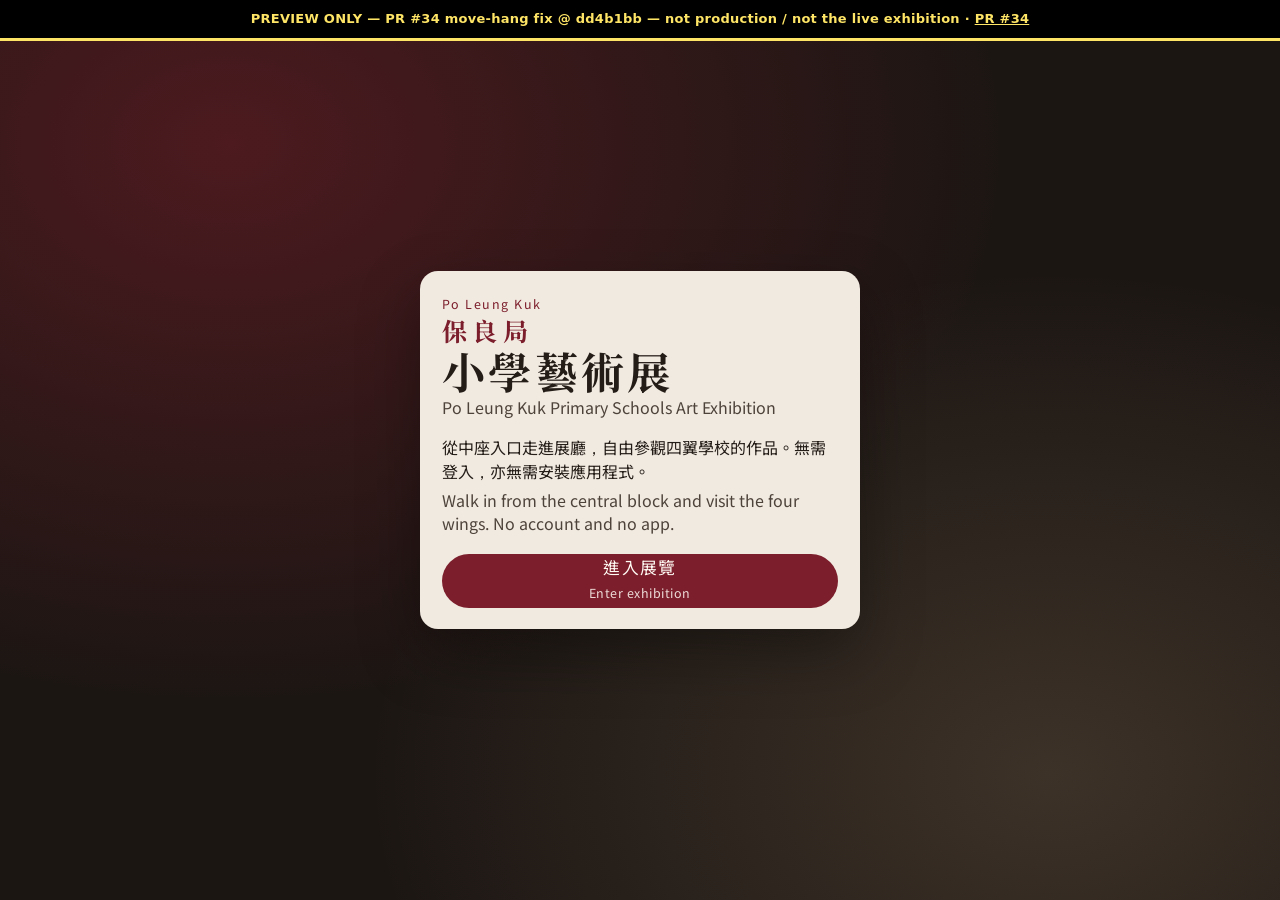
<file: index.html>
<!doctype html>
<html lang="zh-Hant">
  <head>
    <meta charset="UTF-8" />
    <link rel="icon" type="image/svg+xml" href="./favicon.svg" />
    <meta name="viewport" content="width=device-width, initial-scale=1.0, viewport-fit=cover" />
    <meta name="theme-color" content="#7c1e2b" />
    <meta name="robots" content="noindex, nofollow" />
    <style id="preview-only-banner-style">
      #preview-only-banner {
        position: fixed;
        top: 0;
        left: 0;
        right: 0;
        z-index: 2147483647;
        background: #000;
        color: #ffe566;
        font: 600 13px/1.35 system-ui, -apple-system, Segoe UI, sans-serif;
        letter-spacing: 0.02em;
        padding: 10px 14px;
        text-align: center;
        border-bottom: 3px solid #ffe566;
        box-sizing: border-box;
      }
      #preview-only-banner a { color: #ffe566; text-decoration: underline; }
      body { padding-top: 44px !important; }
    </style>
    <meta
      name="description"
      content="保良局二十四所小學藝術展。由中座大樓入口自由行走，進入四個展區。公開參觀，無須登入。"
    />
    <title>PREVIEW · PR #34 · move-hang fix @ dd4b1bb — 保良局小學藝術展</title>
    <script type="module" crossorigin src="./assets/index-pcybmDfQ.js"></script>
    <link rel="stylesheet" crossorigin href="./assets/index-D_3z49rm.css">
  </head>
  <body>
    <div id="preview-only-banner" role="banner">
      PREVIEW ONLY — PR #34 move-hang fix @ dd4b1bb — not production / not the live exhibition
      · <a href="https://github.com/kiroai-kkm/plk-art-gallery/pull/34" target="_blank" rel="noopener">PR #34</a>
    </div>
    <div id="root"></div>
  </body>
</html>
</file>
<file: assets/index-D_3z49rm.css>
@font-face{font-family:Noto Sans TC;font-style:normal;font-weight:400;font-display:swap;src:url(./noto-sans-tc-latin-400-normal-DiJT3MpU.woff2)format("woff2");unicode-range:U+??,U+131,U+152-153,U+2BB-2BC,U+2C6,U+2DA,U+2DC,U+304,U+308,U+329,U+2000-206F,U+20AC,U+2122,U+2191,U+2193,U+2212,U+2215,U+FEFF,U+FFFD}@font-face{font-family:Noto Sans TC;font-style:normal;font-weight:700;font-display:swap;src:url(./noto-sans-tc-latin-700-normal-BQmIo_OV.woff2)format("woff2");unicode-range:U+??,U+131,U+152-153,U+2BB-2BC,U+2C6,U+2DA,U+2DC,U+304,U+308,U+329,U+2000-206F,U+20AC,U+2122,U+2191,U+2193,U+2212,U+2215,U+FEFF,U+FFFD}@font-face{font-family:Noto Serif TC;font-style:normal;font-weight:700;font-display:swap;src:url(./noto-serif-tc-latin-700-normal-BCD3g7Hc.woff2)format("woff2");unicode-range:U+??,U+131,U+152-153,U+2BB-2BC,U+2C6,U+2DA,U+2DC,U+304,U+308,U+329,U+2000-206F,U+20AC,U+2122,U+2191,U+2193,U+2212,U+2215,U+FEFF,U+FFFD}@font-face{font-family:Noto Sans TC;font-style:normal;font-weight:400;font-display:swap;src:url(./noto-sans-tc-chinese-traditional-400-normal-ijqRPkq_.woff2)format("woff2");unicode-range:U+2E80-2EFF,U+2F00-2FDF,U+3000-303F,U+3100-312F,U+31C0-31EF,U+32??,U+3400-4DBF,U+4E00-9FFF,U+F900-FAFF,U+FF00-FFEF}@font-face{font-family:Noto Sans TC;font-style:normal;font-weight:700;font-display:swap;src:url(./noto-sans-tc-chinese-traditional-700-normal-C8s0_Inz.woff2)format("woff2");unicode-range:U+2E80-2EFF,U+2F00-2FDF,U+3000-303F,U+3100-312F,U+31C0-31EF,U+32??,U+3400-4DBF,U+4E00-9FFF,U+F900-FAFF,U+FF00-FFEF}@font-face{font-family:Noto Serif TC;font-style:normal;font-weight:700;font-display:swap;src:url(./noto-serif-tc-chinese-traditional-700-normal-Bq7ZYqBx.woff2)format("woff2");unicode-range:U+2E80-2EFF,U+2F00-2FDF,U+3000-303F,U+3100-312F,U+31C0-31EF,U+32??,U+3400-4DBF,U+4E00-9FFF,U+F900-FAFF,U+FF00-FFEF}:root{--ink:#241c17;--maroon:#7c1e2b;--paper:#f7f1e8;--sans:"Noto Sans TC", "PingFang TC", "Microsoft JhengHei", sans-serif;--serif:"Noto Serif TC", "Songti TC", serif;color:var(--ink);font-family:var(--sans);background:#1c1613}*{box-sizing:border-box}html,body,#root{height:100%;margin:0;overflow:hidden}button,body{font-family:inherit}.gallery-root{position:fixed;inset:0}.gallery-root:after{content:"";z-index:1;pointer-events:none;background:radial-gradient(#0000 54%,#3a221638 100%);transition:opacity .6s;position:absolute;inset:0}.gallery-root.is-focus:after{opacity:.28}.gallery-root:before{content:"";z-index:3;pointer-events:none;opacity:0;background:radial-gradient(58% 68% at 50% 44%,#1c141000 46%,#1c141012 64%,#1c14102e 82%,#1c14105c 100%);transition:opacity .8s;position:absolute;inset:0}.gallery-root.is-focus:before{opacity:1}.gallery-root>div>canvas{touch-action:none;width:100%;height:100%;display:block}.boot{background:var(--paper);align-content:center;gap:.4rem;min-height:100%;padding:2rem;display:grid}.arrival-veil{z-index:6;pointer-events:none;opacity:1;background:#100e0c;transition:opacity 1.35s;position:absolute;inset:0}.arrival-veil.is-open{opacity:0}.arrival-hint{z-index:7;max-width:min(720px,100% - 32px);color:var(--maroon);letter-spacing:.03em;text-align:center;pointer-events:none;background:#f7f1e8f0;border-radius:999px;margin:0;padding:.42rem .95rem;font-size:.92rem;animation:.7s .15s both arrival-hint-in;position:absolute;bottom:18%;left:50%;transform:translate(-50%);box-shadow:0 8px 22px #28160e29}.arrival-hint.is-out{opacity:0;transition:opacity .42s;animation:none}@keyframes arrival-hint-in{0%{opacity:0}to{opacity:1}}:is(.gallery-root:has(.arrival-hint) .legend,.gallery-root:has(.nav-card) .legend){opacity:0}@media (prefers-reduced-motion:reduce){.arrival-veil,.arrival-hint,.arrival-hint.is-out{transition:none;animation:none}.arrival-veil.is-open{opacity:0}.arrival-hint{opacity:1}.arrival-hint.is-out{opacity:0}.overlay-quiet .sheet{animation:none}.hud-card,.hud-actions,.minimap,.walk-stick,.legend,.help-card,.hud-mark,.gallery-root:after{transition:none}}.boot h1,.hud-title,.sheet h2{font-family:var(--serif);letter-spacing:.04em;font-weight:700}.hud{pointer-events:none;z-index:2;position:absolute;inset:0}.hud-card,.hud-actions,.minimap,.walk-stick,.hud-btn,.help-card{pointer-events:auto}.hud-card,.hud-actions,.minimap,.walk-stick,.legend,.help-card{transition:opacity .65s}.hud-quiet .hud-card,.hud-quiet .hud-actions,.hud-quiet .hud-actions:hover,.hud-quiet .hud-actions:focus-within,.hud-quiet .hud-actions.is-awake,.hud-quiet .minimap,.hud-quiet .walk-stick,.hud-quiet .walk-stick.is-live,.hud-quiet .legend,.hud-quiet .help-card,.hud-quiet .map-scrim{opacity:0;pointer-events:none}.hud-card{background:#f7f1e8eb;border-radius:14px;max-width:min(440px,100% - 210px);padding:.7rem .9rem .75rem;position:absolute;top:12px;left:12px;box-shadow:0 10px 28px #28160e29}.hud-kicker{color:var(--maroon);letter-spacing:.12em;margin:0;font-size:.78rem}.hud-title{margin:.15rem 0 0;font-size:1.25rem;line-height:1.35}.hud-hint{color:#4e433a;margin:.2rem 0 0;font-size:.92rem}.hud-mark{pointer-events:none;opacity:0;background:radial-gradient(circle,#0000 0 5px,#241c1733 6px,#fffaf47a 6.6px,#fffaf429 7.8px,#0000 9px);border-radius:50%;width:20px;height:20px;transition:opacity .5s;position:absolute;top:50%;left:50%;transform:translate(-50%,-50%)}.hud-mark.is-on{opacity:1}.hud-map .hud-mark.is-on{opacity:0;transition-duration:.18s}.hud-quiet .hud-mark.is-on{opacity:0;transition-duration:.65s}.hud-card.hud-place{max-width:min(420px,100% - 176px);left:156px}.minimap{z-index:3;cursor:pointer;background:#f7f1e8eb;border:2px solid #fffaf4cc;border-radius:14px;max-width:40vw;max-height:40vw;padding:0;position:absolute;top:12px;left:12px;box-shadow:0 10px 28px #28160e29;width:132px!important;height:132px!important}.minimap canvas{border-radius:inherit;width:100%;height:100%;display:block}.map-scrim{z-index:8;pointer-events:auto;background:#1c161375;place-items:center;padding:10px;transition:opacity .65s;display:grid;position:absolute;inset:0}.map-sheet{background:#f7f1e8fa;border-radius:18px;width:min(560px,100%);max-height:100%;padding:12px 12px 14px;overflow:auto;box-shadow:0 16px 40px #28160e47}.map-sheet-bar{justify-content:space-between;align-items:center;gap:8px;margin-bottom:8px;display:flex}.map-close{min-height:36px;padding:.25rem .8rem;font-size:.92rem}.floor-plan{gap:8px;display:grid}.floor-plan-mid{grid-template-columns:minmax(0,1fr) 52px minmax(0,1fr);align-items:center;gap:8px;display:grid}.floor-lobby{background:var(--maroon);color:#fffaf4;border-radius:12px;place-items:center;width:52px;height:52px;margin:0;font-size:.82rem;display:grid}.wing-head{color:var(--maroon);letter-spacing:.04em;align-items:baseline;gap:.35rem;margin:0 0 4px;font-size:.72rem;font-weight:600;line-height:1.25;display:flex}.wing-code{font-size:1rem;line-height:1}.wing-name{color:#5c4e44;font-weight:500}.wing-columns{grid-template-columns:1fr 1fr;gap:4px;display:grid}.wing-column{align-content:end;gap:4px;display:grid}.wing-room{min-height:44px;color:var(--ink);white-space:nowrap;background:#eadcc8;border:0;border-radius:10px;padding:.1rem .12rem;font-size:.7rem;line-height:1.15}.wing-room.is-here{outline:2px solid var(--maroon);background:#f3e0c8}.hud-actions{flex-direction:column;gap:8px;display:flex;position:absolute;bottom:18px;right:12px}.hud-btn{background:var(--paper);min-height:44px;color:var(--ink);border:0;border-radius:999px;justify-content:center;align-items:center;padding:.45rem 1rem;font-size:1rem;display:inline-flex;box-shadow:0 8px 18px #28160e29}.hud-btn-icon{fill:none;stroke:currentColor;stroke-width:1.8px;stroke-linecap:round;stroke-linejoin:round;flex:none;width:20px;height:20px;display:none}.hud-btn:focus-visible{outline:2px solid var(--ink);outline-offset:3px}.hud-btn-solid{background:var(--maroon);color:#fffaf4}.legend{color:#fffaf4;text-shadow:0 1px 2px #00000073;pointer-events:none;margin:0;font-size:.92rem;position:absolute;bottom:78px;left:12px;right:150px}.hud-actions .hud-btn{width:44px;min-width:44px;padding-left:0;padding-right:0;box-shadow:0 4px 12px #28160e24}.hud-actions .hud-btn-icon{display:block}.hud-actions .hud-btn-label{clip:rect(0, 0, 0, 0);white-space:nowrap;border:0;width:1px;height:1px;margin:-1px;padding:0;position:absolute;overflow:hidden}.hud-settled .legend{opacity:0;transition:opacity .7s}.hud-settled .hud-actions{opacity:.72;transition:opacity .7s}.hud-settled .hud-actions.is-awake,.hud-settled .hud-actions:focus-within{opacity:1}@media (hover:hover) and (pointer:fine){.hud-settled .hud-actions:hover{opacity:1}}@media (prefers-reduced-motion:reduce){.hud-card,.hud-actions,.minimap,.walk-stick,.tour-looks,.legend,.help-card,.hud-settled .legend,.hud-settled .hud-actions,.hud-mark,.gallery-root:before,.map-scrim{transition:none}}.hud-quiet .hud-actions,.hud-quiet .hud-actions:hover,.hud-quiet .hud-actions:focus-within,.hud-quiet .hud-actions.is-awake,.hud-quiet .legend{opacity:0;pointer-events:none}.walk-stick{left:max(12px, env(safe-area-inset-left));bottom:max(12px, env(safe-area-inset-bottom));touch-action:none;z-index:5;pointer-events:auto;opacity:.35;border-radius:50%;width:104px;height:104px;transition:opacity .45s;position:absolute}.walk-stick.is-live{opacity:1}.walk-stick .back{-webkit-backdrop-filter:blur(10px);backdrop-filter:blur(10px);box-shadow:inset 0 0 0 1px #fffaf49e,0 8px 20px #28160e24;background:#f7f1e875!important}.walk-stick .front{background:#7c1e2bd1!important}.overlay{z-index:4;background:#1c14108c;place-items:center;padding:1rem;display:grid;position:absolute;inset:0}.overlay-close{position:absolute;top:12px;right:12px}.overlay-quiet{background:linear-gradient(#1c141005 0%,#1c141014 48%,#1c1410b8 100%);place-items:end center}.overlay-quiet.overlay-sculpture{place-items:end center}.overlay-quiet .sheet{animation:.4s .12s both caption-in}@keyframes caption-in{0%{opacity:0;transform:translateY(12px)}to{opacity:1;transform:none}}.sheet-caption{grid-template-columns:120px 1fr;align-items:center;gap:.85rem;width:min(680px,100%);max-height:none;margin-bottom:.35rem;display:grid}.sheet-caption img,.sheet-caption .empty-slot{object-fit:cover;width:120px;height:88px;min-height:0;max-height:88px;margin:0}.sheet-caption h2{margin:0;font-size:1.35rem}.sheet-sculpture{grid-template-columns:228px 1fr;align-items:center;gap:.08rem .8rem;width:min(720px,100%);max-height:none;margin-bottom:.2rem;padding:.55rem .75rem .6rem;display:grid}.sheet-sculpture .viewer-block{grid-area:1/1/span 6;gap:.28rem}.sheet-sculpture .viewer-stage{border-radius:10px;min-height:0}.sheet-sculpture .viewer-stage model-viewer{height:78px}.sheet-sculpture .orbit-hint{display:none}.sheet-sculpture .orbit-controls{flex-wrap:nowrap}.sheet-sculpture .orbit-controls button{min-height:32px;padding:.1rem .4rem;font-size:.78rem}.sheet-sculpture h2,.sheet-sculpture p{grid-column:2;margin:0}.sheet-sculpture h2{font-size:1.2rem}.sheet-sculpture .credit{-webkit-line-clamp:2;-webkit-box-orient:vertical;font-size:.75rem;line-height:1.35;display:-webkit-box;overflow:hidden}.empty-slot-quiet{text-align:center;font-family:var(--serif);color:var(--ink);align-content:center;place-items:center;gap:.12rem;padding:.35rem;font-size:.78rem;line-height:1.25;display:grid}.empty-slot.empty-slot-quiet{box-shadow:inset 0 3px 0 var(--maroon);background:#fbf7f2}.empty-slot-quiet .sheet-en{font-family:var(--sans);font-size:.68rem}.sheet{background:var(--paper);border-radius:16px;width:min(560px,100%);max-height:min(88vh,820px);padding:1rem 1rem 1.2rem;overflow:auto}.sheet img{object-fit:contain;background:#efe6da;border-radius:10px;width:100%;max-height:46vh}.sheet h2{margin:.7rem 0 .2rem}.sheet p{margin:.2rem 0}.sheet-en{color:#4e433a;font-size:.92rem}.help-card{z-index:3;background:#f7f1e8f5;border-radius:16px;width:min(420px,100% - 28px);padding:1rem 1.1rem 1.05rem;position:absolute;top:40%;left:50%;transform:translate(-50%,-50%);box-shadow:0 16px 40px #28160e38}.help-card h2{font-family:var(--serif);margin:.15rem 0 .55rem;font-size:1.45rem}.help-card ul{margin:0 0 .9rem;padding-left:1.15rem}.help-card li{margin:.28rem 0;line-height:1.45}.empty-slot{background:#efe6da;border-radius:10px;place-items:center;min-height:180px;display:grid}.credit{color:#4e433a;font-size:.88rem}.viewer-block{gap:.6rem;display:grid}.viewer-stage{background:#1c1613;border-radius:12px;min-height:280px;position:relative}.viewer-stage model-viewer{background:0 0;width:100%;height:320px}.model-status{color:#fffaf4;margin:0;position:absolute;bottom:12px;left:12px}.model-status-error{color:#ffd0d0}.plinth,.plinth-base{display:none}.orbit-controls{flex-wrap:wrap;gap:8px;display:flex}.orbit-controls button{background:#efe6da;border:0;border-radius:999px;min-height:44px;padding:.35rem .9rem}.orbit-hint{color:#4e433a;margin:0;font-size:.9rem}.nav-card{z-index:8;width:min(460px,100% - 28px)}.nav-x{width:36px;height:36px;color:var(--ink);background:0 0;border:0;border-radius:999px;font-size:1.4rem;line-height:1;position:absolute;top:8px;right:8px}.nav-cols{grid-template-columns:1fr 1fr;gap:10px;margin-bottom:.35rem;display:grid}.nav-label{margin:0 0 .35rem;font-weight:700}.nav-keys{gap:4px;margin:0;display:flex}.nav-keys kbd{background:#fffaf4;border-radius:6px;place-items:center;min-width:1.7rem;height:1.7rem;padding:0 .3rem;font-family:inherit;display:inline-grid;box-shadow:inset 0 -2px #e4d5c4}.nav-note,.nav-phone{color:#4e433a;margin:.35rem 0 .7rem;font-size:.88rem;line-height:1.4}.enter-splash{z-index:30;background:radial-gradient(at 18% 16%,#7c1e2b80,#0000 52%),radial-gradient(at 82% 86%,#e8c49629,#0000 46%),#1c1613;place-items:center;padding:24px 16px;transition:opacity .7s;display:grid;position:fixed;inset:0}.enter-splash.is-leaving{opacity:0;pointer-events:none}.enter-card{background:#f7f1e8f7;border-radius:18px;width:min(440px,100%);padding:1.5rem 1.35rem 1.3rem;box-shadow:0 24px 60px #00000059}.enter-card h1{font-family:var(--serif);letter-spacing:.08em;margin:.15rem 0 0;font-size:clamp(2rem,7vw,2.7rem);line-height:1.12}.enter-mark{color:var(--maroon);letter-spacing:.22em;margin-bottom:.15rem;font-size:.58em;display:block}.enter-lead{margin:.95rem 0 .3rem;line-height:1.55}.enter-en{color:#4e433a;margin:.1rem 0 0;line-height:1.45}.enter-error{color:var(--maroon);margin:.9rem 0 0}.enter-go{background:var(--maroon);color:#fffaf4;letter-spacing:.08em;border:0;border-radius:999px;width:100%;min-height:54px;margin-top:1.15rem;font-size:1.05rem;display:grid}.enter-go span{letter-spacing:.04em;opacity:.86;font-size:.78rem}.enter-go:disabled{cursor:progress;background:#8d7b70}.enter-go:focus-visible{outline:2px solid var(--ink);outline-offset:3px}.tour-looks,.tour-edge{z-index:5;pointer-events:auto;position:absolute}.tour-looks{left:max(12px, env(safe-area-inset-left));bottom:max(12px, env(safe-area-inset-bottom));opacity:.35;gap:8px;transition:opacity .45s;display:flex}.gallery-root:has(.walk-stick) .tour-looks{bottom:calc(104px + max(20px, env(safe-area-inset-bottom)))}.tour-looks.is-live{opacity:1}.gallery-root.is-focus .tour-looks{opacity:0;pointer-events:none}.tour-edge{z-index:7;top:max(12px, env(safe-area-inset-top));right:max(12px, env(safe-area-inset-right));flex-direction:column;align-items:center;gap:6px;width:44px;display:flex}.tour-edge .hud-btn,.tour-looks .hud-btn{-webkit-backdrop-filter:blur(10px);backdrop-filter:blur(10px);background:#f7f1e89e;border-radius:14px;width:44px;min-width:44px;height:44px;min-height:44px;padding:0;font-size:1.05rem;box-shadow:0 6px 16px #28160e24}.tour-edge .hud-btn-solid{color:#fffaf4;background:#7c1e2be0}.tour-glyph{fill:none;stroke:currentColor;stroke-width:1.8px;stroke-linecap:round;stroke-linejoin:round;width:22px;height:22px;display:block}.tour-glyph.is-fill{fill:currentColor;stroke:none}.tour-en{letter-spacing:.02em;opacity:.78;font-size:.68rem}.tour-look,.tour-step{width:44px;padding-left:0;padding-right:0;font-size:1.35rem}.tour-count{text-align:center;font-variant-numeric:tabular-nums;-webkit-backdrop-filter:blur(10px);backdrop-filter:blur(10px);background:#f7f1e89e;border-radius:14px;width:44px;min-width:0;margin:0;padding:.28rem .1rem;font-size:.62rem;line-height:1.2;box-shadow:0 6px 16px #28160e24}.tour-count small{color:#4e433a;letter-spacing:.04em;font-size:.66rem;display:block}.tour-edge .hud-btn:disabled,.tour-looks .hud-btn:disabled{opacity:.45}.focus-back{z-index:5;left:max(12px, env(safe-area-inset-left));width:44px;min-width:44px;height:44px;min-height:44px;color:var(--ink);-webkit-backdrop-filter:blur(10px);backdrop-filter:blur(10px);background:#f7f1e8b8;border:0;border-radius:14px;place-items:center;padding:0;display:grid;position:absolute;top:156px;box-shadow:0 8px 18px #28160e29}.focus-back:focus-visible{outline:2px solid var(--ink);outline-offset:3px}.work-panel{z-index:6;pointer-events:auto;background:#f7f1e8f7;border-radius:16px;flex-direction:column;width:min(340px,100% - 92px);padding:12px;display:flex;position:absolute;top:12px;bottom:12px;right:68px;box-shadow:0 16px 40px #28160e47}.work-panel-bar{justify-content:space-between;align-items:center;gap:8px;display:flex}.work-panel-bar .hud-btn{min-height:36px;padding:.2rem .7rem;font-size:.88rem}.work-scroll{margin-top:10px;padding-right:2px;overflow:auto}.work-grid{grid-template-columns:repeat(3,minmax(0,1fr));gap:8px;display:grid}.work-item{color:inherit;text-align:left;background:0 0;border:2px solid #0000;border-radius:10px;gap:3px;padding:4px;display:grid}.work-item.is-on{background:#e3942b24;border-color:#e3942b}.work-item img{aspect-ratio:1;object-fit:cover;background:#efe6da;border-radius:8px;width:100%}.work-item span{font-size:.72rem;line-height:1.25}.work-item small{color:#4e433a;font-size:.64rem;line-height:1.25}@media (width<=820px){.tour-en{display:none}.legend{max-width:min(240px,46vw);bottom:16px;left:12px;right:auto}.hud-card.hud-place{max-width:calc(100% - 176px)}}@media (prefers-reduced-motion:reduce){.enter-splash{transition:none}}@media (width<=720px){.gallery-root:before{background:radial-gradient(150% 56% at 50% 38%,#1c141000 36%,#1c14100d 52%,#1c141029 74%,#1c141057 100%)}.hud-card{max-width:calc(100% - 176px);padding:.55rem .7rem}.hud-card.hud-place{max-width:calc(100% - 176px);left:108px}.hud-title{font-size:1.05rem}.legend{pointer-events:none;max-width:min(220px,42vw);font-size:.82rem;bottom:16px;left:12px;right:auto}.focus-back{top:108px}.help-card{top:22%}.minimap{width:88px!important;height:88px!important}.work-panel{border-radius:16px 16px 0 0;width:auto;max-height:52vh;inset:auto 0 0}.hud-actions{bottom:12px}.overlay-quiet,.overlay-quiet.overlay-sculpture{background:linear-gradient(#1c141005 0%,#1c141014 42%,#1c1410c7 100%);place-items:end center}.sheet-caption{grid-template-columns:88px 1fr}.sheet-caption img,.sheet-caption .empty-slot{width:88px;height:72px}.sheet-sculpture{grid-template-columns:108px 1fr;width:min(100%,560px)}.sheet-sculpture .viewer-stage model-viewer{height:72px}.sheet-sculpture .orbit-controls{display:none}}.admin-root{color:var(--ink);background:radial-gradient(circle at 12% 0,#fde8d4 0%,#0000 42%),radial-gradient(circle at 88% 8%,#f3d3c4 0%,#0000 36%),#f7f1e8;position:fixed;inset:0;overflow:auto}.admin-shell{width:min(1080px,100% - 1.6rem);margin:0 auto;padding:1.2rem 0 3rem}.admin-top{flex-wrap:wrap;justify-content:space-between;align-items:flex-start;gap:.8rem 1.2rem;margin-bottom:1.1rem;display:flex}.admin-kicker{color:var(--maroon);letter-spacing:.12em;margin:0;font-size:.78rem}.admin-top h1,.admin-login h1,.admin-editor h2{font-family:var(--serif);letter-spacing:.04em;margin:.18rem 0 0;font-weight:700}.admin-en,.admin-note{color:#4e433a;margin:.25rem 0 0}.admin-actions{flex-wrap:wrap;gap:.5rem;display:flex}.admin-gate{place-items:center;min-height:100%;padding:1.5rem 1rem;display:grid}.admin-login{background:#fffaf4f5;border-radius:20px;width:min(440px,100%);padding:1.4rem 1.3rem 1.35rem;box-shadow:0 16px 40px #28160e1f}.admin-login form,.admin-editor form{gap:.7rem;margin-top:1rem;display:grid}.admin-field{gap:.35rem;display:grid}.admin-field span{font-size:.95rem}.admin-field input,.admin-field textarea{min-height:48px;color:inherit;font:inherit;background:#fffaf4;border:1px solid #e0d2c2;border-radius:12px;padding:.65rem .8rem}.admin-field input:focus,.admin-field textarea:focus{outline-offset:1px;outline:2px solid #7c1e2b}.admin-error{color:#8a2433;margin:0}.admin-zones{gap:1.3rem;display:grid}.admin-zone h2{font-family:var(--serif);margin:0 0 .65rem;font-size:1.2rem}.admin-school-grid,.admin-slot-grid{gap:.75rem;display:grid}.admin-school-grid{grid-template-columns:repeat(auto-fill,minmax(240px,1fr))}.admin-slot-grid{grid-template-columns:repeat(4,minmax(0,1fr))}.admin-card,.admin-slot{text-align:left;color:inherit;font:inherit;cursor:pointer;background:#fffaf4f5;border:0;border-radius:16px;gap:.2rem;padding:.9rem;display:grid;box-shadow:0 10px 24px #28160e14}.admin-card:hover,.admin-slot:hover,.admin-slot.is-active,.admin-slot.is-over{outline:2px solid #7c1e2b}.admin-card strong,.admin-slot strong{font-family:var(--serif);font-size:1.05rem}.admin-badge{color:#7c1e2b;background:#f3d7c4;border-radius:999px;width:fit-content;padding:.12rem .5rem;font-size:.78rem;display:inline-block}.admin-badge-ok{color:#2f6f62;background:#dce8df}.admin-room{gap:1rem;display:grid}.admin-walls{gap:1.1rem;display:grid}.admin-wall h3{margin:0 0 .55rem;font-size:1rem}.admin-thumb,.admin-preview{color:#6a5c52;background:#efe6da;place-items:center;display:grid;overflow:hidden}.admin-thumb{border-radius:10px;height:92px}.admin-preview{border-radius:14px;min-height:220px}.admin-thumb img,.admin-preview img{object-fit:cover;width:100%;height:100%}.admin-editor{background:#fffaf4f5;border-radius:18px;padding:1rem;box-shadow:0 10px 24px #28160e14}.admin-drop{text-align:center;cursor:pointer;background:#fbf6ef;border:2px dashed #d2c0ae;border-radius:14px;place-items:center;min-height:88px;padding:.8rem;display:grid}.admin-drop.is-over{background:#f8ece3;border-color:#7c1e2b}.admin-drop input{display:none}.admin-busy{align-content:center;gap:.4rem;min-height:100%;padding:2rem;display:grid}@media (width<=820px){.admin-slot-grid{grid-template-columns:repeat(2,minmax(0,1fr))}}@media (width<=560px){.admin-shell{width:calc(100% - 1.1rem)}}
</file>
